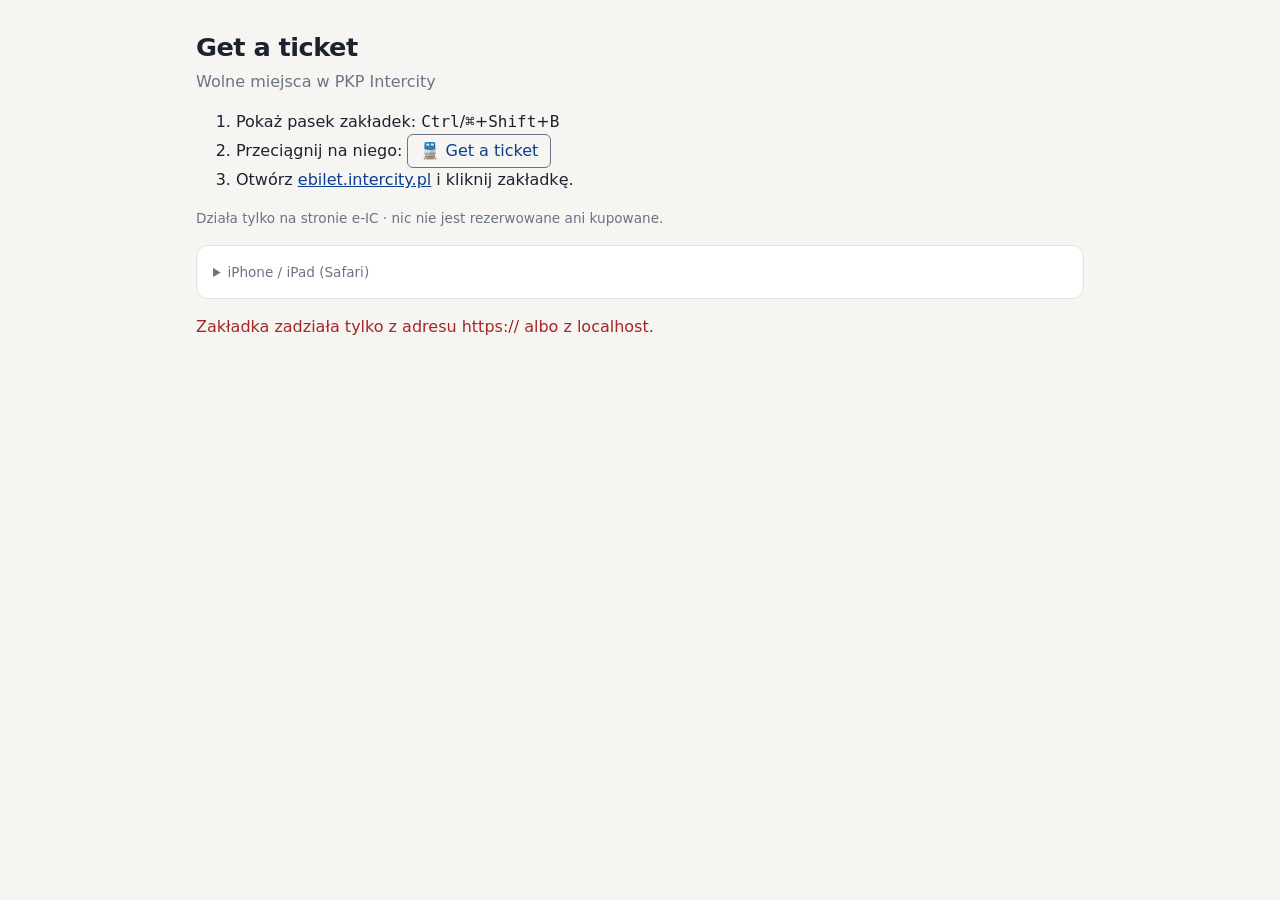
<file: index.html>
<!doctype html>
<html lang="pl">
<head>
  <meta charset="utf-8">
  <meta name="robots" content="noindex, nofollow">
  <title>Get a ticket</title>
  <meta http-equiv="refresh" content="0; url=bookmarklet/">
</head>
<body><a href="bookmarklet/">Get a ticket — zakładka</a></body>
</html>
</file>
<file: style.css>
:root {
  --bg: #f6f5f1; --panel: #fff; --ink: #1c2230; --muted: #6b7385; --line: #e3e1da;
  --accent: #0b3d91; --ok: #12734a; --ok-bg: #e2f4ea; --warn: #8a5a00; --warn-bg: #fdf0d2; --bad: #a3262b; --bad-bg: #fbe4e4;
}
@media (prefers-color-scheme: dark) {
  :root {
    --bg: #12151c; --panel: #1b202b; --ink: #e8eaf0; --muted: #969eb0; --line: #2c3342;
    --accent: #8fb4ff; --ok: #6fd6a3; --ok-bg: #143526; --warn: #f0c060; --warn-bg: #3a2e10; --bad: #ff8f93; --bad-bg: #401a1d;
  }
}
* { box-sizing: border-box; }
body { margin: 0; background: var(--bg); color: var(--ink); font: 16px/1.5 system-ui, -apple-system, "Segoe UI", sans-serif; }
header, main, footer { max-width: 920px; margin: 0 auto; padding: 0 16px; }
header { padding-top: 28px; }
h1 { margin: 0; font-size: 1.6rem; letter-spacing: -0.02em; }
h2 { font-size: 1rem; margin: 0 0 12px; color: var(--muted); font-weight: 600; }
header p { margin: 4px 0 0; color: var(--muted); }
header b { color: var(--ink); }
.muted { color: var(--muted); }
a { color: var(--accent); }

form, section, details { background: var(--panel); border: 1px solid var(--line); border-radius: 12px; padding: 16px; margin-top: 16px; }
form { display: flex; flex-wrap: wrap; gap: 12px; align-items: end; }
label { display: grid; gap: 4px; font-size: 0.8rem; color: var(--muted); }
input { font: inherit; color: var(--ink); background: var(--bg); border: 1px solid var(--line); border-radius: 8px; padding: 7px 10px; }
input[type="number"] { width: 5rem; }
button { font: inherit; border: 0; border-radius: 8px; padding: 8px 16px; background: var(--accent); color: var(--panel); cursor: pointer; }

.verdict { font-size: 1.15rem; font-weight: 650; padding: 10px 14px; border-radius: 8px; }
.verdict.ok { color: var(--ok); background: var(--ok-bg); }
.verdict.bad { color: var(--bad); background: var(--bad-bg); }
.tiles { display: grid; grid-template-columns: repeat(auto-fit, minmax(140px, 1fr)); gap: 12px; margin: 12px 0 4px; }
.tile { border: 1px solid var(--line); border-radius: 10px; padding: 10px 14px; display: grid; }
.tile b { font-size: 1.7rem; font-variant-numeric: tabular-nums; line-height: 1.2; }
.tile span { color: var(--muted); font-size: 0.85rem; }
.tile.ok b { color: var(--ok); } .tile.warn b { color: var(--warn); } .tile.bad b { color: var(--bad); }
.class-row h3 { margin: 14px 0 0; font-size: 0.95rem; }
.class-row h3 span { font-weight: 400; font-size: 0.85rem; }
.class-row .tiles { margin-top: 6px; }
#summary p { margin: 8px 0 0; font-size: 0.85rem; }

#trains { overflow-x: auto; }
table { width: 100%; border-collapse: collapse; font-variant-numeric: tabular-nums; }
th { text-align: left; font-size: 0.75rem; text-transform: uppercase; letter-spacing: 0.05em; color: var(--muted); padding: 0 10px 8px 0; }
td { border-top: 1px solid var(--line); padding: 10px 10px 10px 0; vertical-align: top; white-space: nowrap; }
td.avail { white-space: normal; }
.cat { display: inline-block; min-width: 2.6rem; text-align: center; font-size: 0.75rem; font-weight: 700; border: 1px solid var(--accent); color: var(--accent); border-radius: 5px; padding: 0 4px; }
.badge { display: inline-block; border-radius: 999px; padding: 1px 10px; font-size: 0.8rem; margin: 0 4px 4px 0; }
.badge { font-weight: 650; }
.badge.available { color: var(--ok); background: var(--ok-bg); }
.badge.limited, .badge.no_seat_guarantee { color: var(--warn); background: var(--warn-bg); }
.badge.unavailable { color: var(--bad); background: var(--bad-bg); }
.offer-row { white-space: nowrap; margin-bottom: 4px; }
.offer-row .cls { display: inline-block; min-width: 2.2rem; color: var(--muted); font-size: 0.8rem; }
.badge.unknown { color: var(--muted); border: 1px solid var(--line); }
.check-seats { display: block; background: none; color: var(--accent); border: 1px solid var(--accent); border-radius: 999px; padding: 1px 10px; font-size: 0.8rem; }
.error { color: var(--bad); }

#summary:empty, #trains:empty, #splits:empty { display: none; }
.hint { margin: 0 0 12px; font-size: 0.85rem; }
tr[data-train] { cursor: pointer; }
tr[data-train]:hover, tr[data-train]:focus-visible { background: var(--bg); outline: none; }
tr[data-train].selected { background: var(--bg); box-shadow: inset 3px 0 0 var(--accent); }
th:first-child, tr[data-train] td:first-child { padding-left: 10px; }
#splits p { margin: 10px 0 0; font-size: 0.85rem; }
.split { border-top: 1px solid var(--line); margin-top: 12px; padding-top: 10px; }
.split h3 { margin: 0 0 4px; font-size: 0.95rem; }
.split h3 .muted { font-weight: 400; font-size: 0.85rem; margin-right: 6px; }
.leg { font-variant-numeric: tabular-nums; font-size: 0.9rem; margin-top: 2px; }
.leg-route { display: inline-block; min-width: min(22rem, 100%); margin-right: 8px; }
.leg .cls { color: var(--muted); font-size: 0.8rem; margin-right: 4px; }

.station { flex: 1 1 calc(50% - 6px); min-width: 14rem; align-self: start; }
.station input { width: 100%; }
details summary { cursor: pointer; color: var(--muted); font-size: 0.85rem; }
.station-results ul { list-style: none; margin: 4px 0 0; padding: 0; }
.station-results p { margin: 4px 0 0; font-size: 0.85rem; }
.station-results button { width: 100%; text-align: left; background: none; color: var(--ink); border-top: 1px solid var(--line); border-radius: 0; padding: 6px 10px; }
.station-results button:hover, .station-results button:focus-visible { background: var(--bg); }
footer { color: var(--muted); font-size: 0.8rem; padding: 20px 16px 32px; }
#about { border: 0; padding: 0; margin-top: 6px; background: none; }
#about summary { font-size: inherit; }
#about ul { margin: 8px 0 0; padding-left: 18px; }
.note { font-size: 0.85rem; }

#close { float: right; font-size: 0.8rem; }
.bookmarklet { display: inline-block; padding: 4px 12px; border: 1px solid var(--muted); border-radius: 6px; text-decoration: none; cursor: grab; }
#code { width: 100%; margin-top: 8px; font: 0.75rem ui-monospace, monospace; }
</file>
